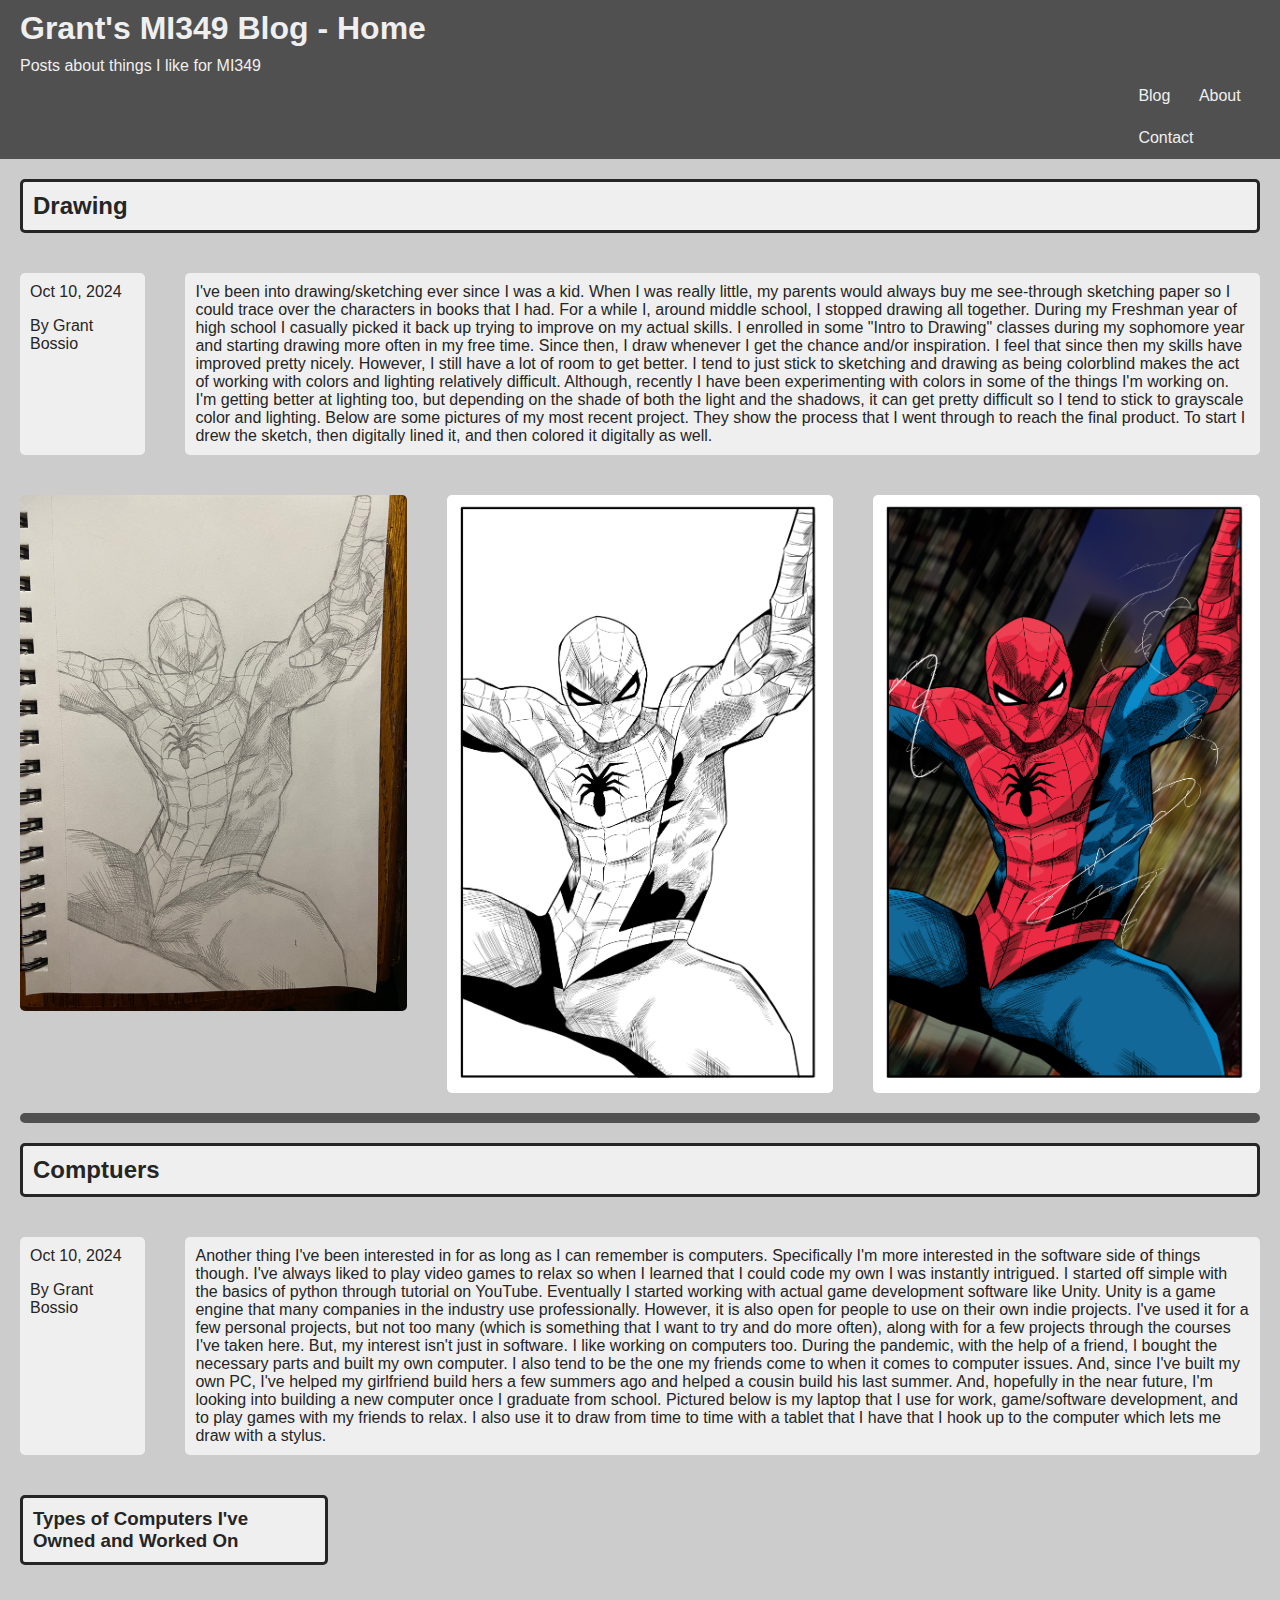
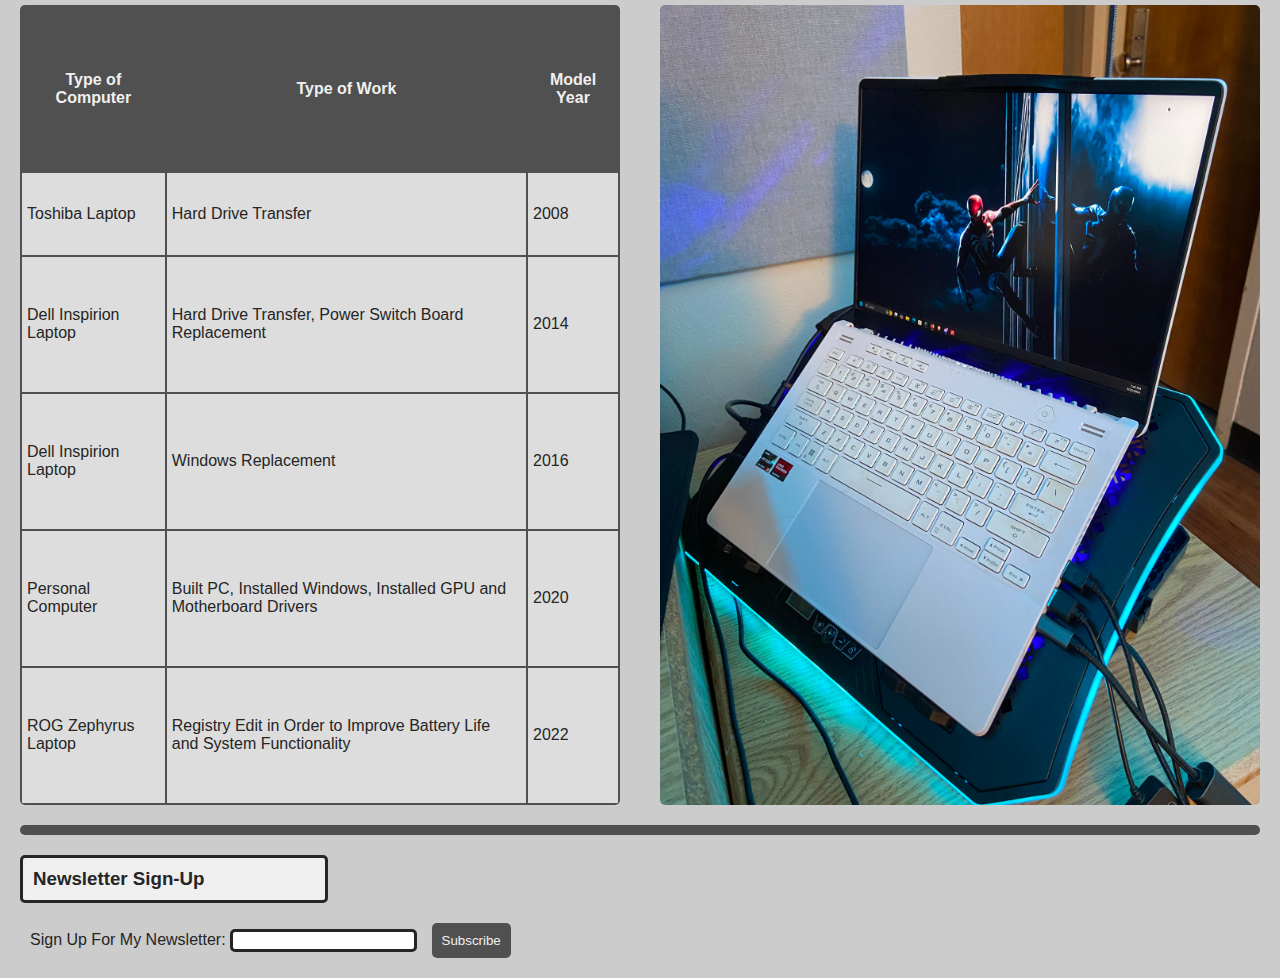
<file: index.html>
<!DOCTYPE html>
<html lang="en">
<head>
    <meta charset="UTF-8">
    <meta name="viewport" content="width=device-width, initial-scale=1.0">
    <title>MI349 Blog - Home</title>
    <link rel="stylesheet" href="style.css">
</head>
<body>
    <header>
        <div id="header-div">
          <h1 class="title-header">Grant's MI349 Blog - Home</h1>
          <p class="subtext-header">Posts about things I like for MI349</p>
        </div>
    </header>
    <div class="sticky" id="nav_div">
        <nav>
            <ul>
              <li><a href="index.html" rel="Click here to go to the Home Page" target="link">Blog</a></li>
              <li><a href="about.html" rel="Click here to go to the About Page" target="link">About</a></li>
              <li><a href="contact.html" rel="Click here to go to the Contact Page" target="link">Contact</a></li>
            </ul>
        </nav>
    </div>

    <section>
        <h2 class="blog-header">Drawing</h2>
        <div class="post-container">
            <div class="date-and-author">
                <time datetime="2024-10-10" title="October 10, 2024">Oct 10, 2024</time>
                <p>By Grant Bossio</p>
            </div>

            <p class="post-text">I've been into drawing/sketching ever since I was a kid. When I was really little, my parents would always buy me see-through sketching paper so I could trace over the characters in books that I had. For a while I, around middle school, I stopped drawing all together. During my Freshman year of high school I casually picked it back up trying to improve on my actual skills. I enrolled in some "Intro to Drawing" classes during my sophomore year and starting drawing more often in my free time. Since then, I draw whenever I get the chance and/or inspiration. I feel that since then my skills have improved pretty nicely. However, I still have a lot of room to get better. I tend to just stick to sketching and drawing as being colorblind makes the act of working with colors and lighting relatively difficult. Although, recently I have been experimenting with colors in some of the things I'm working on. I'm getting better at lighting too, but depending on the shade of both the light and the shadows, it can get pretty difficult so I tend to stick to grayscale color and lighting. Below are some pictures of my most recent project. They show the process that I went through to reach the final product. To start I drew the sketch, then digitally lined it, and then colored it digitally as well.</p>
        </div>

        <div class="drawing-images-container">
            <img class="drawing-images" src="images/Ultimate_SpiderMan_Sketch.jpg" alt="">
            <img class="drawing-images" src="images/Digital_Line_Art.png" alt="">
            <img class="drawing-images" src="images/Final_Color_Image.png" alt="">
        </div>
    </section>

    <hr class="content-divider">

    <section>
        <h2 class="blog-header">Comptuers</h2>
        <div class="post-container">
            <div class="date-and-author">
                <time datetime="2024-10-10" title="October 10, 2024">Oct 10, 2024</time>
                <p>By Grant Bossio</p>
            </div>

            <p class="post-text">Another thing I've been interested in for as long as I can remember is computers. Specifically I'm more interested in the software side of things though. I've always liked to play video games to relax so when I learned that I could code my own I was instantly intrigued. I started off simple with the basics of python through tutorial on YouTube. Eventually I started working with actual game development software like Unity. Unity is a game engine that many companies in the industry use professionally. However, it is also open for people to use on their own indie projects. I've used it for a few personal projects, but not too many (which is something that I want to try and do more often), along with for a few projects through the courses I've taken here. But, my interest isn't just in software. I like working on computers too. During the pandemic, with the help of a friend, I bought the necessary parts and built my own computer. I also tend to be the one my friends come to when it comes to computer issues. And, since I've built my own PC, I've helped my girlfriend build hers a few summers ago and helped a cousin build his last summer. And, hopefully in the near future, I'm looking into building a new computer once I graduate from school. Pictured below is my laptop that I use for work, game/software development, and to play games with my friends to relax. I also use it to draw from time to time with a tablet that I have that I hook up to the computer which lets me draw with a stylus.</p>
        </div>


        <h3 class="table-title">Types of Computers I've Owned and Worked On</h3>

        <div class="table-image-container">
            <table>
                <tr>
                    <th>Type of Computer</th>
                    <th>Type of Work</th>
                    <th>Model Year</th>
                </tr>
                <tr>
                    <td>Toshiba Laptop</td>
                    <td>Hard Drive Transfer</td>
                    <td>2008</td>
                </tr>
                <tr>
                    <td>Dell Inspirion Laptop</td>
                    <td>Hard Drive Transfer, Power Switch Board Replacement</td>
                    <td>2014</td>
                </tr>
                <tr>
                    <td>Dell Inspirion Laptop</td>
                    <td>Windows Replacement</td>
                    <td>2016</td>
                </tr>
                <tr>
                    <td>Personal Computer</td>
                    <td>Built PC, Installed Windows, Installed GPU and Motherboard Drivers</td>
                    <td>2020</td>
                </tr>
                <tr>
                    <td>ROG Zephyrus Laptop</td>
                    <td>Registry Edit in Order to Improve Battery Life and System Functionality</td>
                    <td>2022</td>
                </tr>
            </table>

            <img class="computer-image" src="images/Laptop_Picture.jpg" alt="">
        </div>
    </section>

    <hr class="content-divider">

    <section>
        <h3 class="table-title">Newsletter Sign-Up</h3>
        <form>
            <label for="newsletter">Sign Up For My Newsletter:
                <input type="text" id="newsletter">
            </label>
            <button>Subscribe</button>
        </form>
    </section>
</body>
</html>
</file>
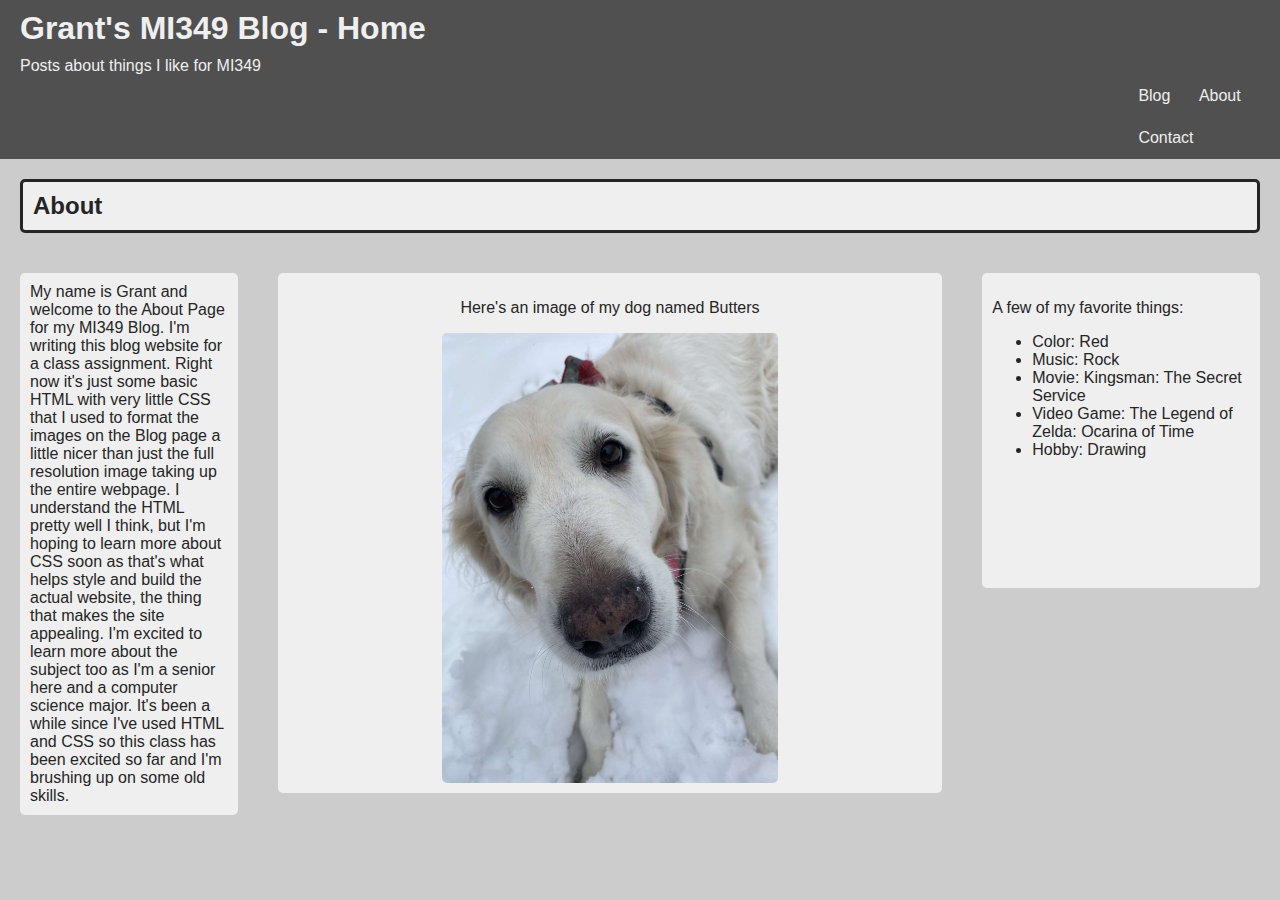
<file: about.html>
<!DOCTYPE html>
<html lang="en">
<head>
    <meta charset="UTF-8">
    <meta name="viewport" content="width=device-width, initial-scale=1.0">
    <title>MI349 Blog - About</title>
    <link rel="stylesheet" href="style.css">
</head>
<body>
    <header>
        <div id="header-div">
          <h1 class="title-header">Grant's MI349 Blog - Home</h1>
          <p class="subtext-header">Posts about things I like for MI349</p>
        </div>
    </header>
    <div class="sticky" id="nav_div">
        <nav>
            <ul>
                <li><a href="index.html" rel="Click here to go to the Home Page" target="link">Blog</a></li>
                <li><a href="about.html" rel="Click here to go to the About Page" target="link">About</a></li>
                <li><a href="contact.html" rel="Click here to go to the Contact Page" target="link">Contact</a></li>
            </ul>
        </nav>
    </div>

    <section>
        <h2 class="blog-header">About</h2>

        <div class="about-container">
            <div class="about-text">
                <p class="post-text">My name is Grant and welcome to the About Page for my MI349 Blog. I'm writing this blog website for a class assignment. Right now it's just some basic HTML with very little CSS that I used to format the images on the Blog page a little nicer than just the full resolution image taking up the entire webpage. I understand the HTML pretty well I think, but I'm hoping to learn more about CSS soon as that's what helps style and build the actual website, the thing that makes the site appealing. I'm excited to learn more about the subject too as I'm a senior here and a computer science major. It's been a while since I've used HTML and CSS so this class has been excited so far and I'm brushing up on some old skills.</p>
            </div>

            <div class="dog-picture">
                <p>Here's an image of my dog named Butters</p>
                <img class="dog" src="images/Butters_Pic.JPG" alt="">
            </div>

            <div class="list">
                <p>A few of my favorite things:</p>
                <ul>
                    <li>Color: Red</li>
                    <li>Music: Rock</li>
                    <li>Movie: Kingsman: The Secret Service</li>
                    <li>Video Game: The Legend of Zelda: Ocarina of Time</li>
                    <li>Hobby: Drawing</li>
                </ul>
            </div>
        </div>
    </section>
</body>
</html>
</file>
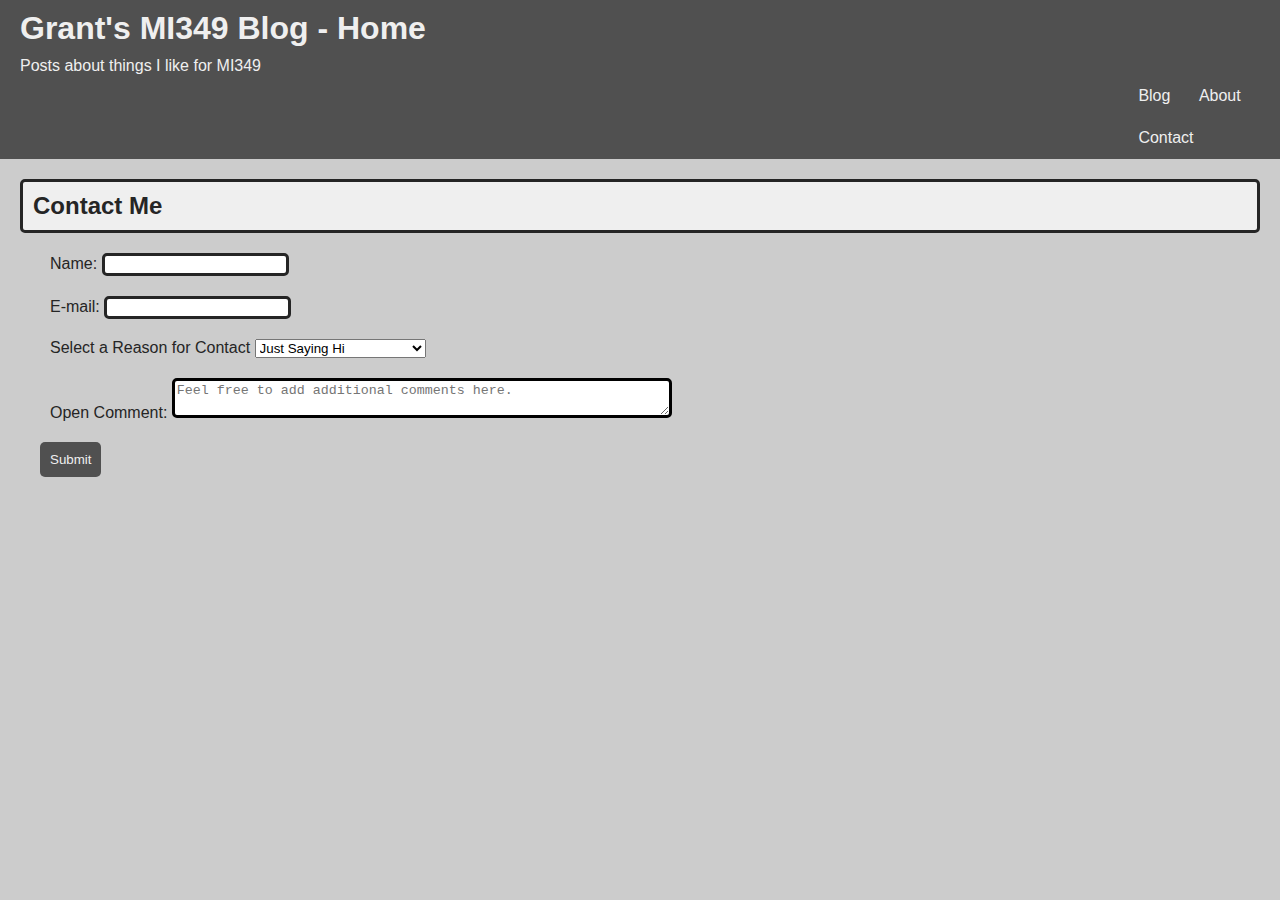
<file: contact.html>
<!DOCTYPE html>
<html lang="en">
<head>
    <meta charset="UTF-8">
    <meta name="viewport" content="width=device-width, initial-scale=1.0">
    <title>MI349 Blog - Contact</title>
    <link rel="stylesheet" href="style.css">
</head>
<body>
    <header>
        <div id="header-div">
          <h1 class="title-header">Grant's MI349 Blog - Home</h1>
          <p class="subtext-header">Posts about things I like for MI349</p>
        </div>
    </header>
    <div class="sticky" id="nav_div">
        <nav>
            <ul>
                <li><a href="index.html" rel="Click here to go to the Home Page" target="link">Blog</a></li>
                <li><a href="about.html" rel="Click here to go to the About Page" target="link">About</a></li>
                <li><a href="contact.html" rel="Click here to go to the Contact Page" target="link">Contact</a></li>
            </ul>
        </nav>
    </div>

    <section>
        <h2 class="blog-header">Contact Me</h2>
        <form>
            <div class="form-row">
                <label for="name">Name:
                    <input type="text" id="name">
                </label>
            </div>
            <div class="form-row">
                <label for="email">E-mail:
                    <input type="text" id="email">
                </label>
            </div>
            <div class="form-row">
                <label for="reason">Select a Reason for Contact
                    <select name="contact_reason" id="reason">
                        <option value="hi">Just Saying Hi</option>
                        <option value="contractor">Looking for a Contractor</option>
                        <option value="interview">Interested in an Interview</option>
                    </select>
                </label>
            </div>
            <div class="form-row">
                <label for="open_comment">Open Comment:
                    <textarea name="comment" id="open_comment" placeholder="Feel free to add additional comments here."></textarea>
                </label>
            </div>
            <button>Submit</button>
        </form>
    </section>
</body>
</html>
</file>
<file: style.css>
body {
  margin: 0;
  font-family: Arial, Helvetica, Sans-Serif;
  background: #cccccc;
}

header {
  display: flex;
  flex-direction: column;
}

#header-div h1{
  background: #505050;
  color: #efefef;
  width: 100%;
  padding-left: 20px;
  padding-top: 10px;
  margin: 0;
}

#header-div p {
  background: #505050;
  color: #efefef;
  width: 100%;
  padding-left: 20px;
  padding-top: 10px;
  margin: 0;
}

div.sticky {
  position: sticky;
  top: 0;
}

#nav_div nav {
    background: #505050;
    color: #efefef;
    width: 100%;
}

#nav_div ul {
  list-style: none;
  padding-left: 88%;
  margin: 0;
}

#nav_div li {
  display: inline-block;
  margin: 2px;
  padding: 10px;
}

#nav_div li:hover {
background: #252525;
}

#nav_div a[target] {
  color: #efefef;
  text-decoration: none;
}

h2.blog-header {
  margin: 20px;
  padding: 10px;
  background: #efefef;
  border-radius: 5px;
  color: #252525;
  border: solid;
}

div.date-and-author {
  margin: 20px;
  padding: 10px;
  background: #efefef;
  border-radius: 5px;
  color: #252525;
  flex: 1;
}

p.post-text {
  margin: 20px;
  padding: 10px;
  background: #efefef;
  border-radius: 5px;
  color: #252525;
  flex: 10;
}

hr.content-divider {
  margin: 0 20px 0 20px;
  height: 10px;
  background: #505050;
  border: none;
  border-radius: 5px;
}

div.post-container {
  display: flex;
}

h3.table-title {
  margin: 20px;
  padding: 10px;
  background: #efefef;
  color: #252525;
  border-radius: 5px;
  width: 22%;
  border-style: solid;
}

div.table-image-container {
  display: flex;
}

table {
  margin: 20px;
  background: #505050;
  border-radius: 5px;
  color: #252525;
  flex: 5;
}

th {
  padding: 10px;
  color: #efefef
}

td {
  padding: 5px;
  background: #dddddd;
  color: #252525;
}

img.computer-image {
  flex: 5;
  border-radius: 5px;
  margin: 20px;
  width: 25%;
  height: 25%;
}

div.drawing-images-container {
  display: flex;
}

img.drawing-images {
  flex: 5;
  width: 25%;
  height: 25%;
  border-radius: 5px;
  margin: 20px;
}

form {
  margin: 20px;
  margin-left: 30px;
  color: #252525;
}

input[type=text] {
  border: solid;
  color: #252525;
  border-radius: 5px;
}

button {
  color: #efefef;
  background: #505050;
  border-radius: 5px;
  margin-left: 10px;
  border: none;
  padding: 10px;
}

button:hover {
  background: #252525;
}

div.list {
  background: #efefef;
  color: #252525;
  margin: 20px;
  padding: 10px;
  border-radius: 5px;
  flex: 2;
  height: 295px;
}

div.dog-picture {
  background: #efefef;
  color: #252525;
  margin: 20px;
  padding: 10px;
  border-radius: 5px;
  flex: 5;
  text-align: center;
  height: 500px;
}

img.dog {
  border-radius: 5px;
  height: 90%;
}

div.about-text {
  flex: 2;
  height: 300px;
}

div.about-container {
  display: flex;
}

div.form-row {
  margin: 20px;
}

textarea {
  border: solid;
  border-radius: 5px;
  box-sizing: border-box;
  resize: vertical;
  width: 500px;
}

div[attribute] {
  border: dotted;
}
</file>
